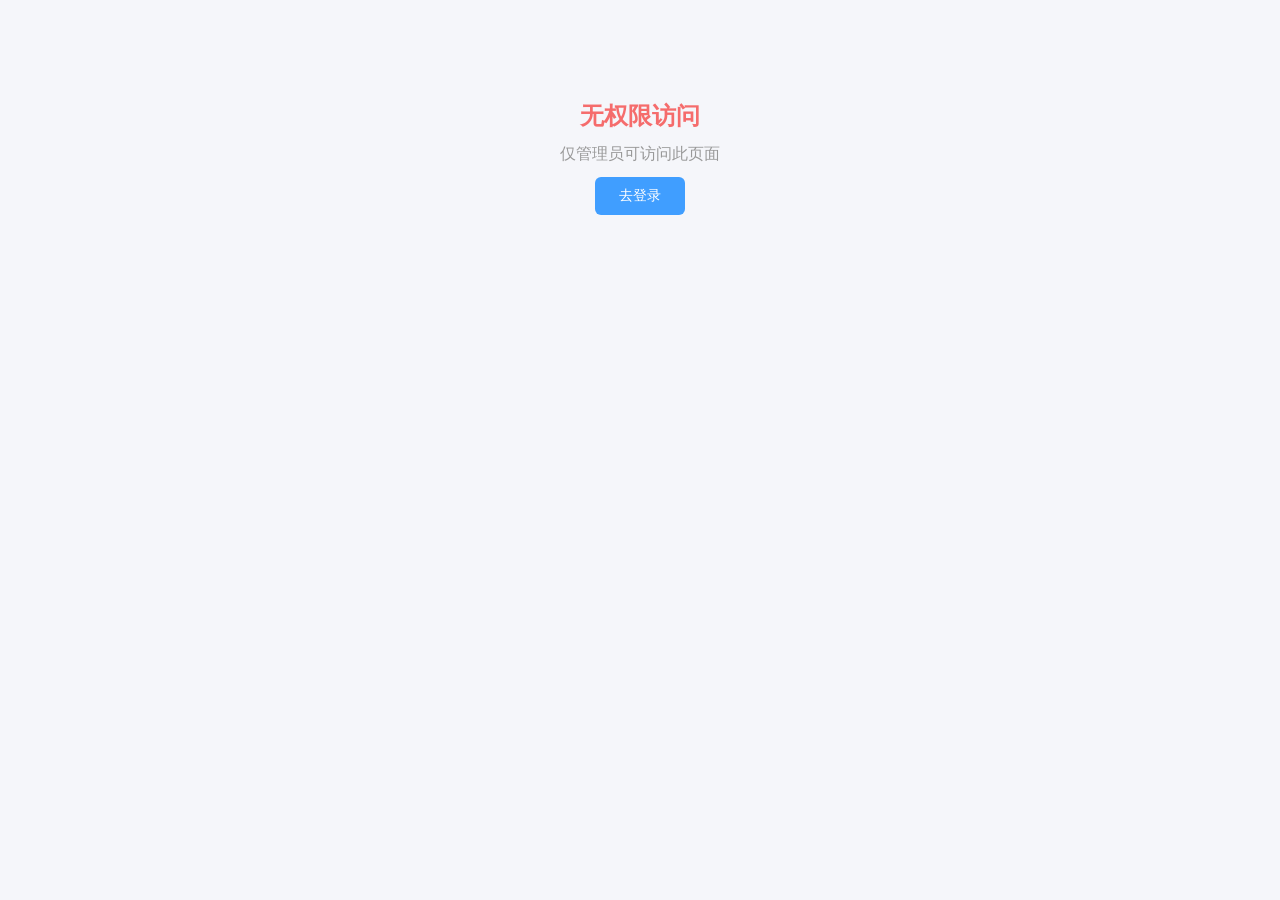
<file: client/admin.html>
<!DOCTYPE html>
<html lang="zh-CN">
<head>
    <meta charset="UTF-8">
    <meta name="viewport" content="width=device-width, initial-scale=1.0">
    <title>后台管理 - 电商平台</title>
    <link rel="stylesheet" href="css/style.css">
    <script src="js/api.js"></script>
</head>
<body>

<nav class="navbar">
    <a href="index.html" class="logo">🛒 后台管理</a>
    <div class="nav-links">
        <a href="index.html">返回首页</a>
    </div>
    <div class="user-info" id="userInfo"></div>
</nav>

<div class="admin-layout">
    <!-- 侧边栏 -->
    <nav class="admin-sidebar" id="sidebar">
        <a href="#" class="active" data-page="products">商品管理</a>
        <a href="#" data-page="categories">分类管理</a>
        <a href="#" data-page="orders">订单管理</a>
        <a href="#" data-page="users">用户管理</a>
    </nav>

    <!-- 主内容区 -->
    <div class="admin-main" id="mainContent"></div>
</div>

<script>
let currentTab = 'products';

window.onload = function() {
    if (!isLoggedIn() || !isAdmin()) {
        document.body.innerHTML = '<div style="text-align:center;padding:100px;">' +
            '<h2 style="color:#f56c6c;">无权限访问</h2>' +
            '<p style="color:#999;margin:12px 0;">仅管理员可访问此页面</p>' +
            '<a href="login.html" class="btn btn-primary">去登录</a></div>';
        return;
    }
    document.getElementById('userInfo').innerHTML =
        '<span>👤 ' + getCurrentUser().username + '</span>' +
        '<a href="#" onclick="logout();return false">退出</a>';

    // 侧边栏切换
    document.getElementById('sidebar').addEventListener('click', function(e) {
        if (e.target.tagName === 'A' && e.target.dataset.page) {
            e.preventDefault();
            switchTab(e.target.dataset.page);
        }
    });

    switchTab('products');
};

function switchTab(tab) {
    currentTab = tab;
    // 高亮
    document.querySelectorAll('.admin-sidebar a').forEach(function(a) {
        a.classList.remove('active');
        if (a.dataset.page === tab) a.classList.add('active');
    });
    if (tab === 'products')   loadProductsTab();
    if (tab === 'categories') loadCategoriesTab();
    if (tab === 'orders')     loadOrdersTab();
    if (tab === 'users')      loadUsersTab();
}

// ==================== 商品管理 ====================
async function loadProductsTab() {
    const res = await productApi.list({ page: 1, size: 100 });
    if (!res || res.code !== 200) return;
    const products = res.data.records;

    let html = '<h3>商品管理</h3>' +
        '<button class="btn btn-primary" style="margin-bottom:16px;" onclick="showProductForm()">+ 新增商品</button>' +
        '<table><tr><th>ID</th><th>名称</th><th>价格</th><th>库存</th><th>状态</th><th>销量</th><th>操作</th></tr>';
    for (const p of products) {
        html += '<tr>' +
            '<td>' + p.id + '</td>' +
            '<td>' + p.name + '</td>' +
            '<td>¥' + p.price + '</td>' +
            '<td>' + p.stock + '</td>' +
            '<td>' + p.status + '</td>' +
            '<td>' + (p.salesCount || 0) + '</td>' +
            '<td>' +
                '<button class="btn btn-warning btn-small" onclick="editProduct(' + p.id + ')">编辑</button> ' +
                '<button class="btn btn-danger btn-small" onclick="deleteProduct(' + p.id + ')">删除</button>' +
            '</td>' +
        '</tr>';
    }
    html += '</table>';
    document.getElementById('mainContent').innerHTML = html;
}

function showProductForm(product) {
    const isEdit = !!product;
    const title = isEdit ? '编辑商品' : '新增商品';
    const data = product || {};

    document.getElementById('mainContent').innerHTML =
        '<h3>' + title + '</h3>' +
        '<div style="background:#fff;padding:24px;border-radius:8px;max-width:600px;">' +
            '<div class="form-group"><label>商品名称</label><input id="pName" value="' + (data.name || '') + '"></div>' +
            '<div class="form-group"><label>描述</label><textarea id="pDesc">' + (data.description || '') + '</textarea></div>' +
            '<div class="form-group"><label>价格</label><input id="pPrice" type="number" step="0.01" value="' + (data.price || '') + '"></div>' +
            '<div class="form-group"><label>库存</label><input id="pStock" type="number" value="' + (data.stock || 0) + '"></div>' +
            '<div class="form-group"><label>分类ID</label><input id="pCatId" type="number" value="' + (data.categoryId || '') + '"></div>' +
            '<div class="form-group"><label>图片URL</label><input id="pImage" value="' + (data.imageUrl || '') + '"></div>' +
            '<button class="btn btn-primary" onclick="saveProduct(' + (isEdit ? data.id : 'null') + ')">保存</button>' +
            '<button class="btn" style="margin-left:8px;" onclick="loadProductsTab()">取消</button>' +
        '</div>';
}

async function saveProduct(id) {
    const body = {
        name: document.getElementById('pName').value,
        description: document.getElementById('pDesc').value,
        price: parseFloat(document.getElementById('pPrice').value),
        stock: parseInt(document.getElementById('pStock').value),
        categoryId: parseInt(document.getElementById('pCatId').value) || null,
        imageUrl: document.getElementById('pImage').value
    };

    let res;
    if (id) {
        res = await productApi.update(id, body);
    } else {
        res = await productApi.create(body);
    }

    if (res && res.code === 200) {
        alert('保存成功');
        loadProductsTab();
    } else {
        alert(res ? res.message : '保存失败');
    }
}

function editProduct(id) {
    // 先加载商品详情
    productApi.detail(id).then(function(res) {
        if (res && res.code === 200) {
            showProductForm(res.data);
        }
    });
}

async function deleteProduct(id) {
    if (!confirm('确定删除该商品？')) return;
    const res = await productApi.delete(id);
    if (res && res.code === 200) {
        alert('删除成功');
        loadProductsTab();
    }
}

// ==================== 分类管理 ====================
async function loadCategoriesTab() {
    const res = await categoryApi.tree();
    if (!res || res.code !== 200) return;
    const categories = res.data;

    let html = '<h3>分类管理</h3>' +
        '<button class="btn btn-primary" style="margin-bottom:16px;" onclick="showCategoryForm()">+ 新增分类</button>' +
        '<table><tr><th>ID</th><th>名称</th><th>描述</th><th>父分类ID</th><th>操作</th></tr>';

    function render(list) {
        for (const c of list) {
            html += '<tr>' +
                '<td>' + c.id + '</td>' +
                '<td>' + c.name + '</td>' +
                '<td>' + (c.description || '') + '</td>' +
                '<td>' + (c.parentId || '顶级') + '</td>' +
                '<td>' +
                    '<button class="btn btn-danger btn-small" onclick="deleteCategory(' + c.id + ')">删除</button>' +
                '</td>' +
            '</tr>';
            if (c.children) render(c.children);
        }
    }
    render(categories);
    html += '</table>';
    document.getElementById('mainContent').innerHTML = html;
}

function showCategoryForm() {
    document.getElementById('mainContent').innerHTML =
        '<h3>新增分类</h3>' +
        '<div style="background:#fff;padding:24px;border-radius:8px;max-width:500px;">' +
            '<div class="form-group"><label>分类名称</label><input id="cName"></div>' +
            '<div class="form-group"><label>描述</label><input id="cDesc"></div>' +
            '<div class="form-group"><label>父分类ID（留空为顶级）</label><input id="cParentId" type="number"></div>' +
            '<button class="btn btn-primary" onclick="saveCategory()">保存</button>' +
            '<button class="btn" style="margin-left:8px;" onclick="loadCategoriesTab()">取消</button>' +
        '</div>';
}

async function saveCategory() {
    const body = {
        name: document.getElementById('cName').value,
        description: document.getElementById('cDesc').value,
        parentId: parseInt(document.getElementById('cParentId').value) || null
    };
    const res = await categoryApi.create(body);
    if (res && res.code === 200) {
        alert('创建成功');
        loadCategoriesTab();
    } else {
        alert(res ? res.message : '创建失败');
    }
}

async function deleteCategory(id) {
    if (!confirm('确定删除该分类？')) return;
    await categoryApi.delete(id);
    loadCategoriesTab();
}

// ==================== 订单管理 ====================
async function loadOrdersTab() {
    const res = await orderApi.allOrders(1, 50);
    if (!res || res.code !== 200) return;
    const orders = res.data.records;

    const statusMap = {
        'PENDING': '待支付', 'PAID': '已支付',
        'SHIPPED': '已发货', 'DELIVERED': '已签收', 'CANCELLED': '已取消'
    };

    let html = '<h3>订单管理</h3><table><tr>' +
        '<th>订单号</th><th>用户ID</th><th>金额</th><th>状态</th><th>收货人</th><th>时间</th><th>操作</th></tr>';
    for (const o of orders) {
        html += '<tr>' +
            '<td>' + o.orderNo + '</td>' +
            '<td>' + o.userId + '</td>' +
            '<td>¥' + o.totalAmount + '</td>' +
            '<td><span class="order-status status-' + o.status + '">' + (statusMap[o.status] || o.status) + '</span></td>' +
            '<td>' + o.shippingName + '</td>' +
            '<td>' + o.createdAt + '</td>' +
            '<td>' +
                (o.status === 'PENDING'
                    ? '<button class="btn btn-success btn-small" onclick="updateOrderStatus(' + o.id + ',\'PAID\')">设为已支付</button> '
                    : '') +
                (o.status === 'PAID'
                    ? '<button class="btn btn-warning btn-small" onclick="updateOrderStatus(' + o.id + ',\'SHIPPED\')">发货</button> '
                    : '') +
                (o.status === 'SHIPPED'
                    ? '<button class="btn btn-primary btn-small" onclick="updateOrderStatus(' + o.id + ',\'DELIVERED\')">标记签收</button> '
                    : '') +
            '</td>' +
        '</tr>';
    }
    html += '</table>';
    document.getElementById('mainContent').innerHTML = html;
}

async function updateOrderStatus(id, status) {
    const res = await orderApi.updateStatus(id, status);
    if (res && res.code === 200) {
        alert('状态更新成功');
        loadOrdersTab();
    } else {
        alert(res ? res.message : '更新失败');
    }
}

// ==================== 用户管理 ====================
async function loadUsersTab() {
    const res = await userApi.list();
    if (!res || res.code !== 200) return;
    const users = res.data;

    let html = '<h3>用户管理</h3><table><tr>' +
        '<th>ID</th><th>用户名</th><th>邮箱</th><th>手机</th><th>角色</th><th>注册时间</th><th>操作</th></tr>';
    for (const u of users) {
        html += '<tr>' +
            '<td>' + u.id + '</td>' +
            '<td>' + u.username + '</td>' +
            '<td>' + (u.email || '') + '</td>' +
            '<td>' + (u.phone || '') + '</td>' +
            '<td>' + u.role + '</td>' +
            '<td>' + u.createdAt + '</td>' +
            '<td>' +
                (u.role !== 'ADMIN'
                    ? '<button class="btn btn-danger btn-small" onclick="deleteUser(' + u.id + ')">删除</button>'
                    : '<span style="color:#999;">管理员</span>') +
            '</td>' +
        '</tr>';
    }
    html += '</table>';
    document.getElementById('mainContent').innerHTML = html;
}

async function deleteUser(id) {
    if (!confirm('确定删除该用户？')) return;
    await userApi.delete(id);
    loadUsersTab();
}
</script>
</body>
</html>
</file>
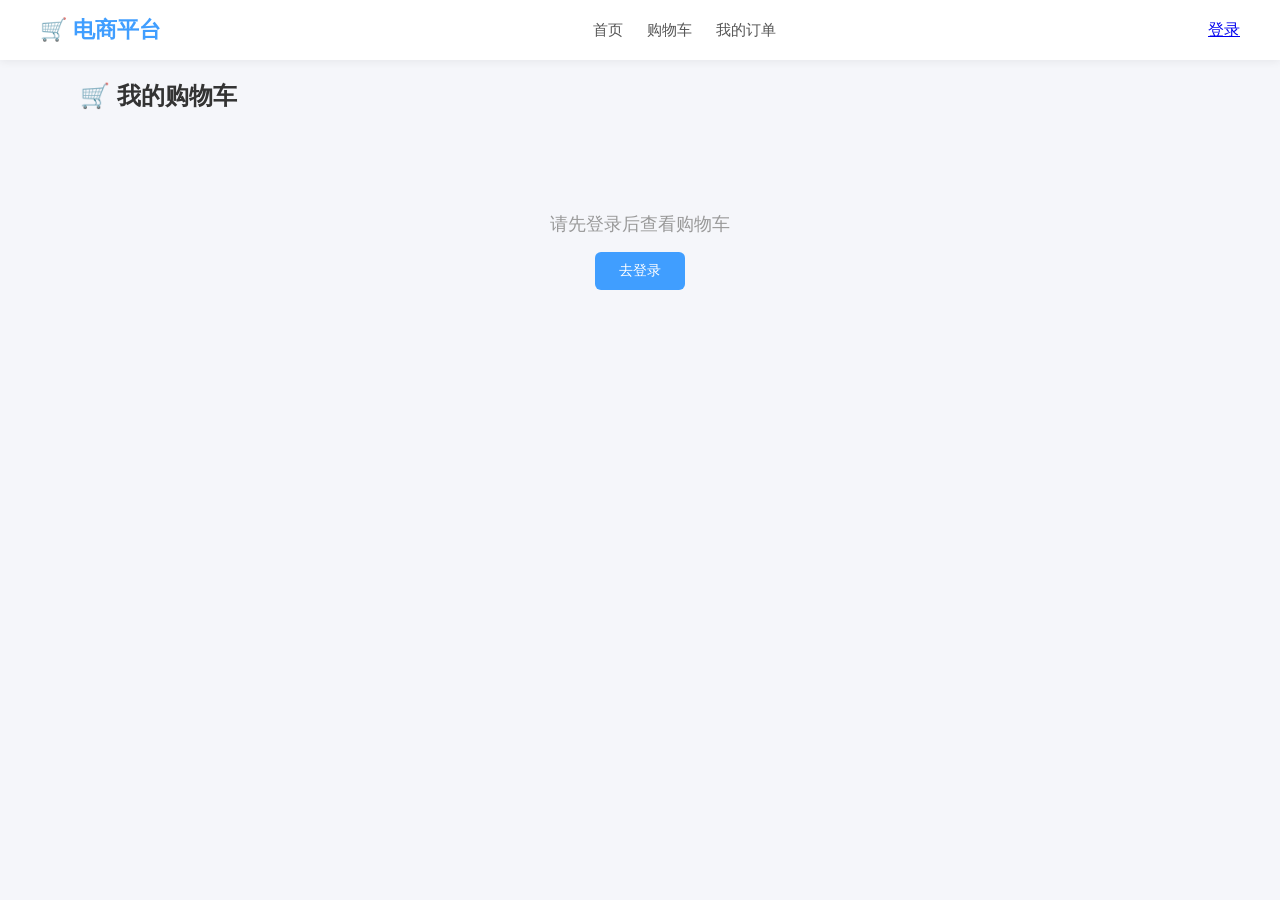
<file: client/cart.html>
<!DOCTYPE html>
<html lang="zh-CN">
<head>
    <meta charset="UTF-8">
    <meta name="viewport" content="width=device-width, initial-scale=1.0">
    <title>购物车 - 电商平台</title>
    <link rel="stylesheet" href="css/style.css">
    <script src="js/api.js"></script>
</head>
<body>

<nav class="navbar">
    <a href="index.html" class="logo">🛒 电商平台</a>
    <div class="nav-links">
        <a href="index.html">首页</a>
        <a href="cart.html">购物车</a>
        <a href="orders.html">我的订单</a>
    </div>
    <div class="user-info" id="userInfo">
        <a href="login.html">登录</a>
    </div>
</nav>

<div class="container">
    <h2 style="margin-bottom:20px;">🛒 我的购物车</h2>
    <div id="cartContent"></div>
</div>

<script>
window.onload = function() {
    updateNavBar();
    if (!isLoggedIn()) {
        document.getElementById('cartContent').innerHTML =
            '<div style="text-align:center;padding:80px;">' +
            '<p style="font-size:18px;color:#999;margin-bottom:16px;">请先登录后查看购物车</p>' +
            '<a href="login.html" class="btn btn-primary">去登录</a>' +
            '</div>';
        return;
    }
    loadCart();
};

function updateNavBar() {
    const user = getCurrentUser();
    if (user) {
        document.getElementById('userInfo').innerHTML =
            '<span>👤 ' + user.username + '</span>' +
            '<a href="#" onclick="logout();return false">退出</a>';
    }
}

/** 加载购物车 */
async function loadCart() {
    const res = await cartApi.list();
    if (!res || res.code !== 200) return;

    const items = res.data;
    if (!items || items.length === 0) {
        document.getElementById('cartContent').innerHTML =
            '<div style="text-align:center;padding:80px;color:#999;">' +
            '<p style="font-size:48px;">🛒</p>' +
            '<p style="font-size:18px;margin-top:12px;">购物车空空如也</p>' +
            '<a href="index.html" class="btn btn-primary" style="margin-top:16px;">去逛逛</a>' +
            '</div>';
        return;
    }

    let totalAmount = 0;
    let html = '<table class="cart-table">' +
        '<tr><th style="width:60px;">勾选</th><th>商品</th><th>单价</th><th>数量</th><th>小计</th><th>操作</th></tr>';

    for (const item of items) {
        const subtotal = item.price * item.quantity;
        if (item.selected) totalAmount += subtotal;

        html += '<tr>' +
            '<td><input type="checkbox" ' + (item.selected ? 'checked' : '') +
                ' onchange="toggleSelected(' + item.id + ', this.checked)" style="width:18px;height:18px;"></td>' +
            '<td>' +
                '<strong>' + item.productName + '</strong>' +
                '<br><small style="color:#999;">库存：' + item.stock + '</small>' +
            '</td>' +
            '<td>¥' + item.price + '</td>' +
            '<td>' +
                '<button class="qty-btn" onclick="changeQty(' + item.id + ', ' + (item.quantity - 1) + ')">−</button>' +
                '<span class="qty-num">' + item.quantity + '</span>' +
                '<button class="qty-btn" onclick="changeQty(' + item.id + ', ' + (item.quantity + 1) + ')">+</button>' +
            '</td>' +
            '<td style="color:#f56c6c;font-weight:bold;">¥' + subtotal.toFixed(2) + '</td>' +
            '<td><button class="btn btn-danger btn-small" onclick="removeItem(' + item.id + ')">删除</button></td>' +
        '</tr>';
    }
    html += '</table>';

    html += '<div class="cart-footer">' +
        '<span></span>' +
        '<div style="display:flex;align-items:center;gap:16px;">' +
            '<span class="total">合计：<strong>¥' + totalAmount.toFixed(2) + '</strong></span>' +
            '<button class="btn btn-primary" onclick="checkout()" style="padding:14px 36px;font-size:16px;">立即下单</button>' +
        '</div>' +
    '</div>';

    document.getElementById('cartContent').innerHTML = html;
}

/** 修改数量 */
async function changeQty(id, qty) {
    const res = await cartApi.update(id, { quantity: qty });
    if (res && res.code === 200) {
        loadCart();
    }
}

/** 切换勾选 */
async function toggleSelected(id, checked) {
    await cartApi.update(id, { selected: checked });
    loadCart();
}

/** 删除购物车项 */
async function removeItem(id) {
    if (!confirm('确定要移除该商品吗？')) return;
    await cartApi.remove(id);
    loadCart();
}

/** 下单 */
async function checkout() {
    // 弹出收货信息表单
    const shippingName = prompt('收货人姓名：', getCurrentUser().username);
    if (!shippingName) return;
    const shippingPhone = prompt('收货电话：', '');
    if (!shippingPhone) return;
    const shippingAddress = prompt('收货地址：', '');
    if (!shippingAddress) return;
    const remark = prompt('备注（可选）：', '');

    const res = await orderApi.place({
        shippingName: shippingName,
        shippingPhone: shippingPhone,
        shippingAddress: shippingAddress,
        remark: remark || ''
    });

    if (res && res.code === 200) {
        showToast('下单成功！订单号：' + res.data.orderNo, 'success');
        setTimeout(function() { location.href = 'orders.html'; }, 1500);
    } else {
        showToast(res ? res.message : '下单失败', 'error');
    }
}

function showToast(msg, type) {
    const toast = document.createElement('div');
    toast.className = 'toast toast-' + type;
    toast.textContent = msg;
    document.body.appendChild(toast);
    setTimeout(function() { toast.remove(); }, 2500);
}
</script>
</body>
</html>
</file>
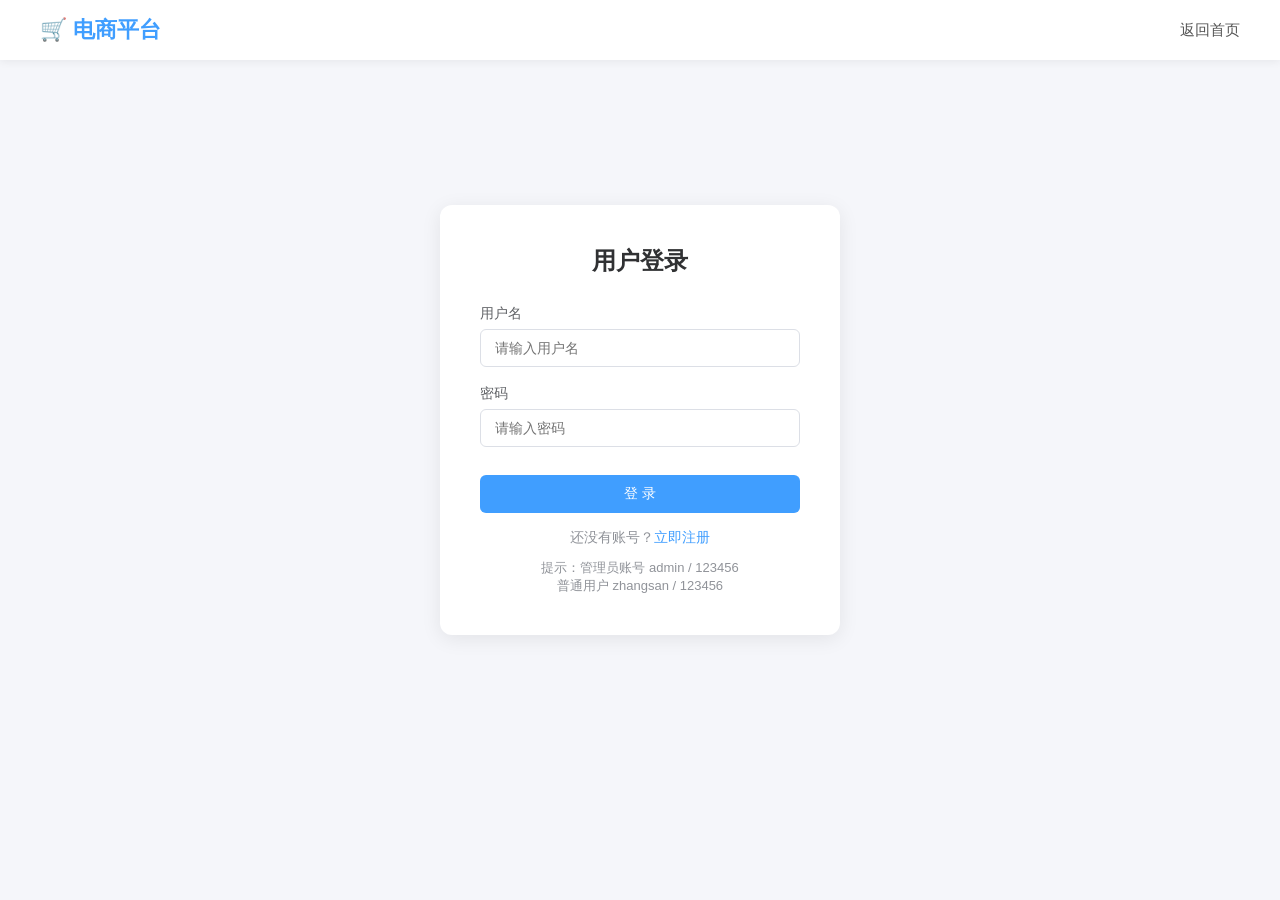
<file: client/login.html>
<!DOCTYPE html>
<html lang="zh-CN">
<head>
    <meta charset="UTF-8">
    <meta name="viewport" content="width=device-width, initial-scale=1.0">
    <title>登录 - 电商平台</title>
    <link rel="stylesheet" href="css/style.css">
    <script src="js/api.js"></script>
</head>
<body>
<nav class="navbar">
    <a href="index.html" class="logo">🛒 电商平台</a>
    <div class="nav-links">
        <a href="index.html">返回首页</a>
    </div>
</nav>

<div class="auth-page">
    <div class="auth-box">
        <h2>用户登录</h2>
        <div class="form-group">
            <label>用户名</label>
            <input type="text" id="username" placeholder="请输入用户名">
        </div>
        <div class="form-group">
            <label>密码</label>
            <input type="password" id="password" placeholder="请输入密码" onkeyup="if(event.key==='Enter')doLogin()">
        </div>
        <button class="btn btn-primary" onclick="doLogin()">登 录</button>
        <div class="switch-link">
            还没有账号？<a href="register.html">立即注册</a>
        </div>
        <div style="margin-top:12px;font-size:13px;color:#909399;text-align:center;">
            提示：管理员账号 admin / 123456<br>普通用户 zhangsan / 123456
        </div>
    </div>
</div>

<script>
async function doLogin() {
    const username = document.getElementById('username').value.trim();
    const password = document.getElementById('password').value.trim();
    if (!username || !password) {
        return showToast('请输入用户名和密码', 'error');
    }

    const res = await userApi.login({ username, password });
    if (!res || res.code !== 200) {
        return showToast(res ? res.message : '登录失败', 'error');
    }

    // 保存登录信息
    localStorage.setItem('ecommerce_token', res.data.token);
    localStorage.setItem('ecommerce_user', JSON.stringify({
        userId: res.data.userId,
        username: res.data.username,
        role: res.data.role
    }));

    showToast('登录成功！', 'success');
    setTimeout(function() {
        location.href = 'index.html';
    }, 800);
}

/** Toast 提示 */
function showToast(msg, type) {
    const toast = document.createElement('div');
    toast.className = 'toast toast-' + type;
    toast.textContent = msg;
    document.body.appendChild(toast);
    setTimeout(function() { toast.remove(); }, 2500);
}
</script>
</body>
</html>
</file>
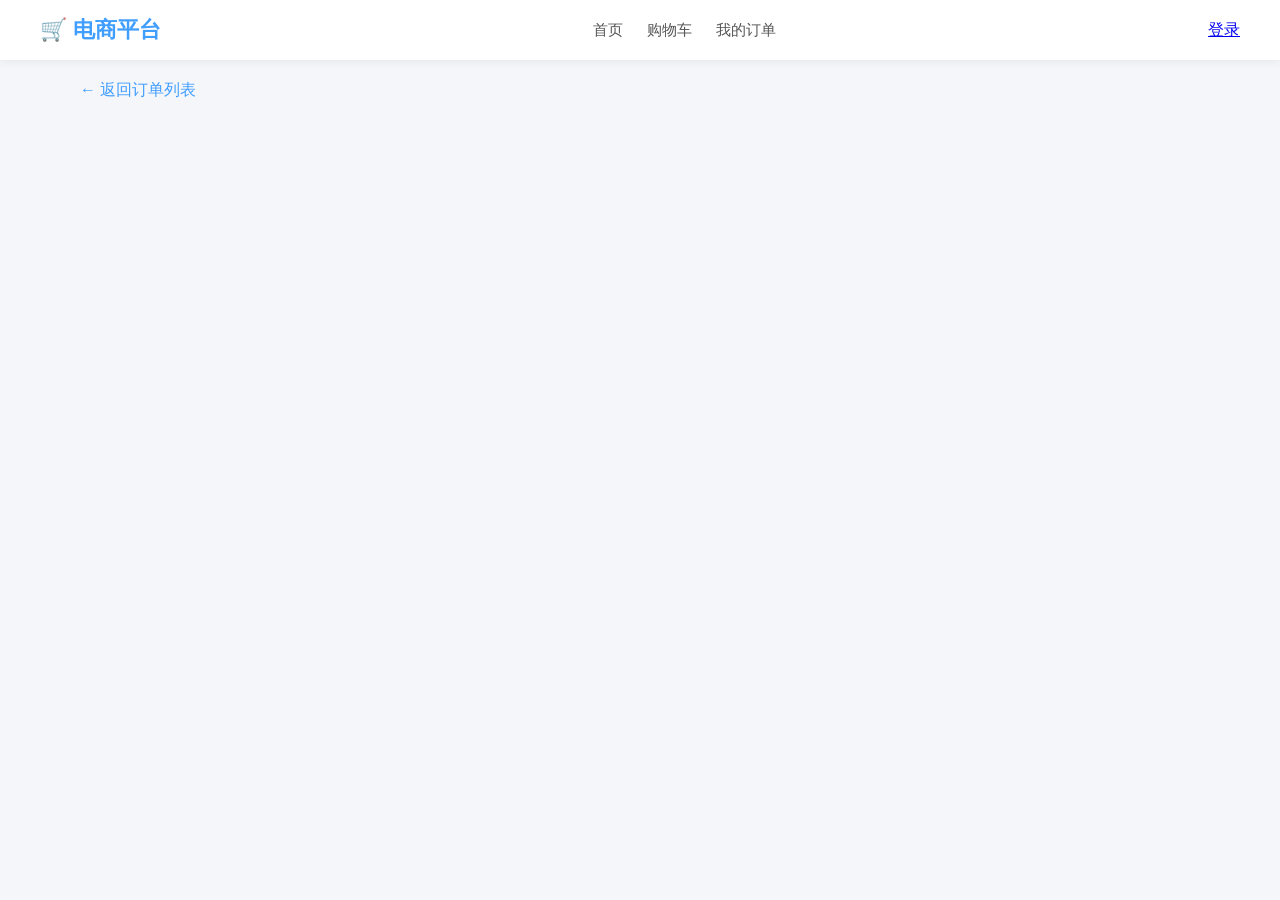
<file: client/order-detail.html>
<!DOCTYPE html>
<html lang="zh-CN">
<head>
    <meta charset="UTF-8">
    <meta name="viewport" content="width=device-width, initial-scale=1.0">
    <title>订单详情 - 电商平台</title>
    <link rel="stylesheet" href="css/style.css">
    <script src="js/api.js"></script>
</head>
<body>

<nav class="navbar">
    <a href="index.html" class="logo">🛒 电商平台</a>
    <div class="nav-links">
        <a href="index.html">首页</a>
        <a href="cart.html">购物车</a>
        <a href="orders.html">我的订单</a>
    </div>
    <div class="user-info" id="userInfo">
        <a href="login.html">登录</a>
    </div>
</nav>

<div class="container">
    <a href="orders.html" style="color:#409eff;text-decoration:none;">← 返回订单列表</a>
    <div id="detailContent" style="margin-top:20px;"></div>
</div>

<script>
const urlParams = new URLSearchParams(location.search);
const orderId = urlParams.get('id');

const statusMap = {
    'PENDING': '待支付', 'PAID': '已支付',
    'SHIPPED': '已发货', 'DELIVERED': '已签收', 'CANCELLED': '已取消'
};

window.onload = function() {
    updateNavBar();
    loadDetail();
};

function updateNavBar() {
    const user = getCurrentUser();
    if (user) {
        document.getElementById('userInfo').innerHTML =
            '<span>👤 ' + user.username + '</span>' +
            '<a href="#" onclick="logout();return false">退出</a>';
    }
}

async function loadDetail() {
    const res = await orderApi.detail(orderId);
    if (!res || res.code !== 200) {
        document.getElementById('detailContent').innerHTML = '<p>订单不存在</p>';
        return;
    }

    const order = res.data.order;
    const items = res.data.items;

    let itemsHtml = '<table class="cart-table" style="margin-top:16px;">' +
        '<tr><th>商品图片</th><th>商品名</th><th>单价</th><th>数量</th><th>小计</th></tr>';

    for (const item of items) {
        itemsHtml += '<tr>' +
            '<td>' + (item.productImage
                ? '<img src="' + item.productImage + '" style="width:60px;height:60px;object-fit:cover;border-radius:4px;" onerror="this.alt=\'📦\'">'
                : '📦') + '</td>' +
            '<td>' + item.productName + '</td>' +
            '<td>¥' + item.price + '</td>' +
            '<td>' + item.quantity + '</td>' +
            '<td style="color:#f56c6c;font-weight:bold;">¥' + item.subtotal + '</td>' +
        '</tr>';
    }
    itemsHtml += '</table>';

    document.getElementById('detailContent').innerHTML =
        '<div style="background:#fff;padding:24px;border-radius:8px;box-shadow:0 2px 8px rgba(0,0,0,0.04);">' +
            '<h3>订单信息</h3>' +
            '<div style="margin-top:16px;display:grid;grid-template-columns:1fr 1fr;gap:12px;font-size:14px;">' +
                '<div><strong>订单编号：</strong>' + order.orderNo + '</div>' +
                '<div><strong>订单状态：</strong>' +
                    '<span class="order-status status-' + order.status + '">' + (statusMap[order.status] || order.status) + '</span></div>' +
                '<div><strong>下单时间：</strong>' + order.createdAt + '</div>' +
                '<div><strong>总金额：</strong><span style="color:#f56c6c;font-size:18px;font-weight:bold;">¥' + order.totalAmount + '</span></div>' +
                '<div><strong>收货人：</strong>' + order.shippingName + ' (' + order.shippingPhone + ')</div>' +
                '<div><strong>收货地址：</strong>' + order.shippingAddress + '</div>' +
            '</div>' +
            (order.remark ? '<div style="margin-top:12px;font-size:14px;"><strong>备注：</strong>' + order.remark + '</div>' : '') +
        '</div>' +
        '<h3 style="margin-top:24px;">商品明细</h3>' +
        itemsHtml;
}
</script>
</body>
</html>
</file>
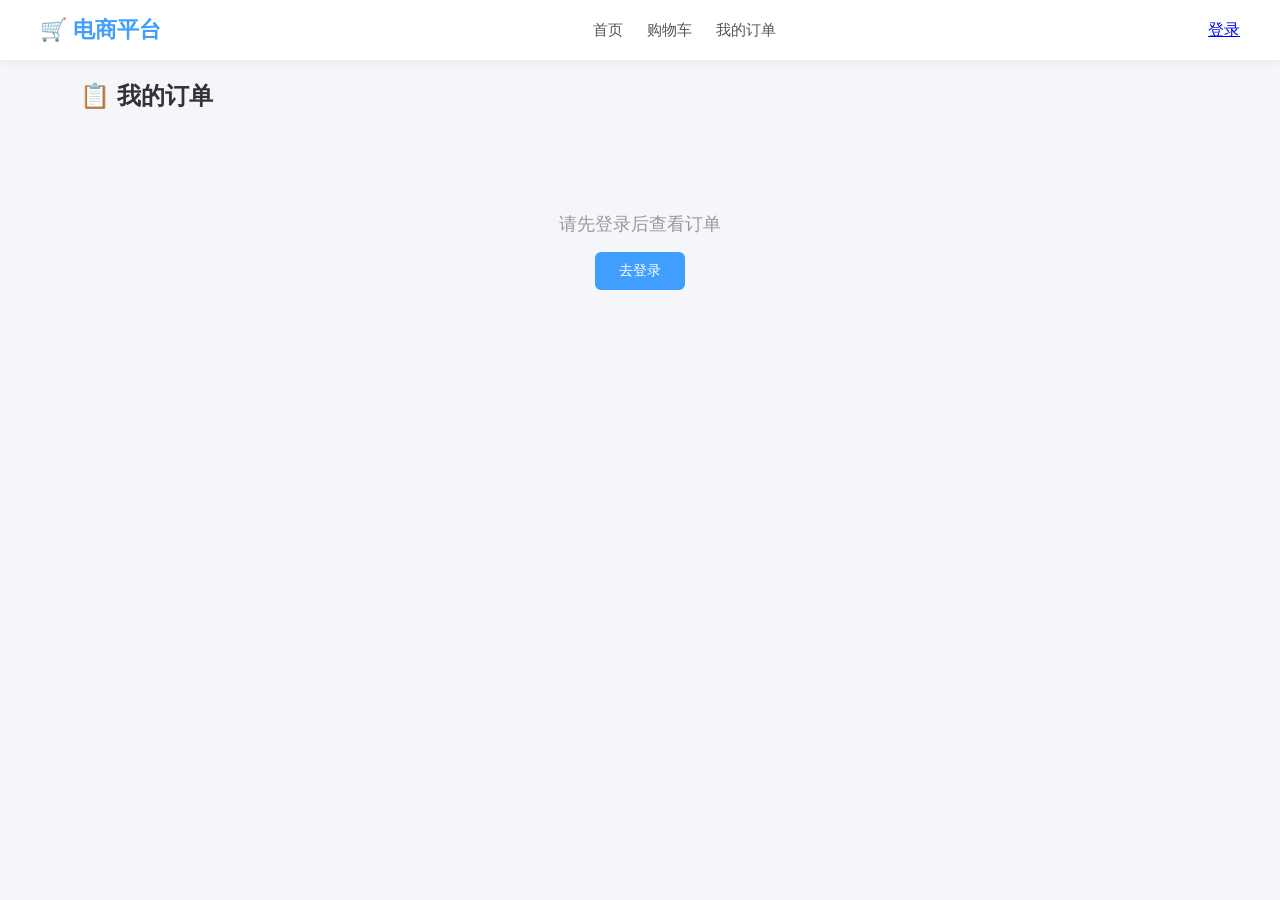
<file: client/orders.html>
<!DOCTYPE html>
<html lang="zh-CN">
<head>
    <meta charset="UTF-8">
    <meta name="viewport" content="width=device-width, initial-scale=1.0">
    <title>我的订单 - 电商平台</title>
    <link rel="stylesheet" href="css/style.css">
    <script src="js/api.js"></script>
</head>
<body>

<nav class="navbar">
    <a href="index.html" class="logo">🛒 电商平台</a>
    <div class="nav-links">
        <a href="index.html">首页</a>
        <a href="cart.html">购物车</a>
        <a href="orders.html">我的订单</a>
    </div>
    <div class="user-info" id="userInfo">
        <a href="login.html">登录</a>
    </div>
</nav>

<div class="container">
    <h2 style="margin-bottom:20px;">📋 我的订单</h2>
    <div id="orderList"></div>
    <div class="pagination" id="pagination"></div>
</div>

<script>
let currentPage = 1;
const statusMap = {
    'PENDING': '待支付', 'PAID': '已支付',
    'SHIPPED': '已发货', 'DELIVERED': '已签收', 'CANCELLED': '已取消'
};

window.onload = function() {
    updateNavBar();
    if (!isLoggedIn()) {
        document.getElementById('orderList').innerHTML =
            '<div style="text-align:center;padding:80px;">' +
            '<p style="font-size:18px;color:#999;margin-bottom:16px;">请先登录后查看订单</p>' +
            '<a href="login.html" class="btn btn-primary">去登录</a>' +
            '</div>';
        return;
    }
    loadOrders();
};

function updateNavBar() {
    const user = getCurrentUser();
    if (user) {
        document.getElementById('userInfo').innerHTML =
            '<span>👤 ' + user.username + '</span>' +
            '<a href="#" onclick="logout();return false">退出</a>';
    }
}

/** 加载订单列表 */
async function loadOrders() {
    const res = await orderApi.myOrders(currentPage, 10);
    if (!res || res.code !== 200) return;

    const pageData = res.data;
    const orders = pageData.records;

    if (!orders || orders.length === 0) {
        document.getElementById('orderList').innerHTML =
            '<div style="text-align:center;padding:80px;color:#999;">' +
            '<p style="font-size:48px;">📋</p>' +
            '<p style="font-size:18px;margin-top:12px;">还没有订单</p>' +
            '<a href="index.html" class="btn btn-primary" style="margin-top:16px;">去逛逛</a>' +
            '</div>';
        return;
    }

    let html = '';
    for (const order of orders) {
        const statusText = statusMap[order.status] || order.status;
        html += '<div class="order-card">' +
            '<div class="order-header">' +
                '<div>' +
                    '<span class="order-no">订单号：' + order.orderNo + '</span>' +
                    '<span style="margin-left:12px;font-size:13px;color:#999;">' + order.createdAt + '</span>' +
                '</div>' +
                '<span class="order-status status-' + order.status + '">' + statusText + '</span>' +
            '</div>' +
            '<div style="font-size:14px;color:#666;margin-bottom:10px;">' +
                '收货人：' + order.shippingName + ' | ' + order.shippingPhone +
                '<br>收货地址：' + order.shippingAddress +
            '</div>' +
            '<div class="order-footer">' +
                '<span style="font-size:16px;">合计：<strong style="color:#f56c6c;">¥' + order.totalAmount + '</strong></span>' +
                '<div style="display:flex;gap:8px;">' +
                    (order.status === 'PENDING'
                        ? '<button class="btn btn-danger btn-small" onclick="cancelOrder(' + order.id + ')">取消订单</button>'
                        : '') +
                    '<button class="btn btn-primary btn-small" onclick="viewDetail(' + order.id + ')">查看详情</button>' +
                '</div>' +
            '</div>' +
        '</div>';
    }
    document.getElementById('orderList').innerHTML = html;

    // 分页
    const totalPages = Math.ceil(pageData.total / pageData.size);
    const pag = document.getElementById('pagination');
    if (totalPages <= 1) { pag.innerHTML = ''; return; }
    let pagHtml = '';
    for (let i = 1; i <= totalPages; i++) {
        pagHtml += '<button class="' + (i === currentPage ? 'active' : '') + '" onclick="goPage(' + i + ')">' + i + '</button>';
    }
    pag.innerHTML = pagHtml;
}

function goPage(p) {
    currentPage = p;
    loadOrders();
}

/** 取消订单 */
async function cancelOrder(id) {
    if (!confirm('确定要取消该订单吗？')) return;
    const res = await orderApi.cancel(id);
    if (res && res.code === 200) {
        showToast('订单已取消', 'success');
        loadOrders();
    } else {
        showToast(res ? res.message : '取消失败', 'error');
    }
}

/** 查看详情 */
function viewDetail(id) {
    location.href = 'order-detail.html?id=' + id;
}

function showToast(msg, type) {
    const toast = document.createElement('div');
    toast.className = 'toast toast-' + type;
    toast.textContent = msg;
    document.body.appendChild(toast);
    setTimeout(function() { toast.remove(); }, 2500);
}
</script>
</body>
</html>
</file>
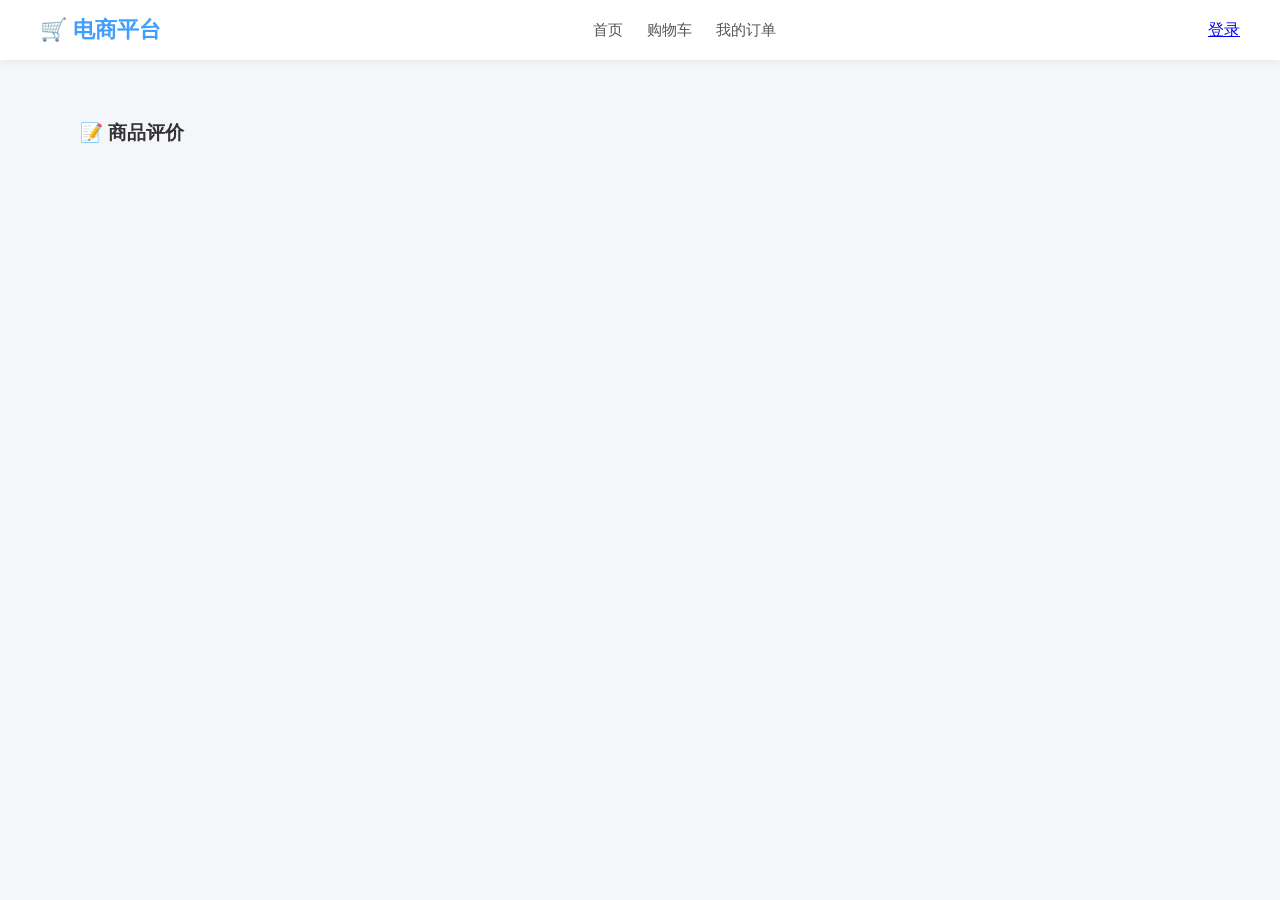
<file: client/product-detail.html>
<!DOCTYPE html>
<html lang="zh-CN">
<head>
    <meta charset="UTF-8">
    <meta name="viewport" content="width=device-width, initial-scale=1.0">
    <title>商品详情 - 电商平台</title>
    <link rel="stylesheet" href="css/style.css">
    <script src="js/api.js"></script>
</head>
<body>

<nav class="navbar">
    <a href="index.html" class="logo">🛒 电商平台</a>
    <div class="nav-links">
        <a href="index.html">首页</a>
        <a href="cart.html">购物车</a>
        <a href="orders.html">我的订单</a>
    </div>
    <div class="user-info" id="userInfo">
        <a href="login.html">登录</a>
    </div>
</nav>

<div class="container">
    <div id="productDetail"></div>

    <!-- 评价区域 -->
    <div class="review-list" id="reviewSection" style="margin-top:40px;">
        <h3 style="margin-bottom:16px;">📝 商品评价</h3>
        <div id="reviewList"></div>

        <!-- 发表评价（需要登录） -->
        <div id="reviewForm" style="margin-top:20px;padding:20px;background:#fff;border-radius:8px;display:none;">
            <h4>发表评价</h4>
            <div class="form-group">
                <label>评分</label>
                <select id="rating">
                    <option value="5">⭐⭐⭐⭐⭐ 5分</option>
                    <option value="4">⭐⭐⭐⭐ 4分</option>
                    <option value="3">⭐⭐⭐ 3分</option>
                    <option value="2">⭐⭐ 2分</option>
                    <option value="1">⭐ 1分</option>
                </select>
            </div>
            <div class="form-group">
                <label>评价内容</label>
                <textarea id="reviewContent" placeholder="分享你的使用体验..."></textarea>
            </div>
            <button class="btn btn-primary" onclick="submitReview()">提交评价</button>
        </div>
    </div>
</div>

<script>
// 从 URL 获取商品ID
const urlParams = new URLSearchParams(location.search);
const productId = urlParams.get('id');

window.onload = function() {
    updateNavBar();
    loadProductDetail();
    loadReviews();
};

function updateNavBar() {
    const user = getCurrentUser();
    if (user) {
        document.getElementById('userInfo').innerHTML =
            '<span>👤 ' + user.username + '</span>' +
            '<a href="#" onclick="logout();return false">退出</a>';
        // 登录后才能评价
        document.getElementById('reviewForm').style.display = 'block';
    }
}

/** 加载商品详情 */
async function loadProductDetail() {
    const res = await productApi.detail(productId);
    if (!res || res.code !== 200) {
        document.getElementById('productDetail').innerHTML = '<p>商品不存在</p>';
        return;
    }
    const p = res.data;
    document.getElementById('productDetail').innerHTML =
        '<div class="detail-layout">' +
            '<div class="detail-img">' +
                (p.imageUrl
                    ? '<img src="' + p.imageUrl + '" alt="' + p.name + '" style="width:100%;height:100%;object-fit:cover;" onerror="this.style.display=\'none\';this.parentElement.textContent=\'📦\'">'
                    : '📦') +
            '</div>' +
            '<div class="detail-info">' +
                '<h1>' + p.name + '</h1>' +
                '<div class="price">¥' + p.price + '</div>' +
                '<div class="meta">库存：' + p.stock + ' | 已售：' + (p.salesCount || 0) + '</div>' +
                '<div class="desc">' + (p.description || '暂无描述') + '</div>' +
                '<div class="qty-input">' +
                    '<button onclick="changeQty(-1)">−</button>' +
                    '<input type="number" id="quantity" value="1" min="1" max="' + p.stock + '">' +
                    '<button onclick="changeQty(1)">+</button>' +
                '</div>' +
                '<button class="btn btn-primary" onclick="addToCart()">🛒 加入购物车</button>' +
            '</div>' +
        '</div>';
}

function changeQty(delta) {
    const input = document.getElementById('quantity');
    let val = parseInt(input.value) + delta;
    if (val < 1) val = 1;
    if (val > parseInt(input.max)) val = parseInt(input.max);
    input.value = val;
}

/** 加入购物车 */
async function addToCart() {
    if (!isLoggedIn()) {
        if (confirm('请先登录！是否跳转到登录页？')) {
            location.href = 'login.html';
        }
        return;
    }
    const quantity = parseInt(document.getElementById('quantity').value);
    const res = await cartApi.add({ productId: parseInt(productId), quantity: quantity });
    if (res && res.code === 200) {
        showToast('已加入购物车', 'success');
    } else {
        showToast(res ? res.message : '添加失败', 'error');
    }
}

/** 加载评价列表 */
async function loadReviews() {
    const res = await reviewApi.list(productId);
    if (!res || res.code !== 200) return;

    const reviews = res.data;
    const list = document.getElementById('reviewList');
    if (!reviews || reviews.length === 0) {
        list.innerHTML = '<p style="color:#999;">暂无评价，快来第一个评价吧～</p>';
        return;
    }
    list.innerHTML = reviews.map(function(r) {
        let stars = '';
        for (let i = 0; i < r.rating; i++) stars += '⭐';
        return '<div class="review-card">' +
            '<div class="stars">' + stars + '</div>' +
            '<div class="reviewer">' + r.username + ' · ' + r.createdAt + '</div>' +
            '<div class="content">' + (r.content || '') + '</div>' +
        '</div>';
    }).join('');
}

/** 提交评价 */
async function submitReview() {
    const rating = parseInt(document.getElementById('rating').value);
    const content = document.getElementById('reviewContent').value.trim();

    const res = await reviewApi.submit({
        productId: parseInt(productId),
        rating: rating,
        content: content
    });

    if (res && res.code === 200) {
        showToast('评价成功', 'success');
        document.getElementById('reviewContent').value = '';
        loadReviews();
    } else {
        showToast(res ? res.message : '评价失败', 'error');
    }
}

function showToast(msg, type) {
    const toast = document.createElement('div');
    toast.className = 'toast toast-' + type;
    toast.textContent = msg;
    document.body.appendChild(toast);
    setTimeout(function() { toast.remove(); }, 2500);
}
</script>
</body>
</html>
</file>
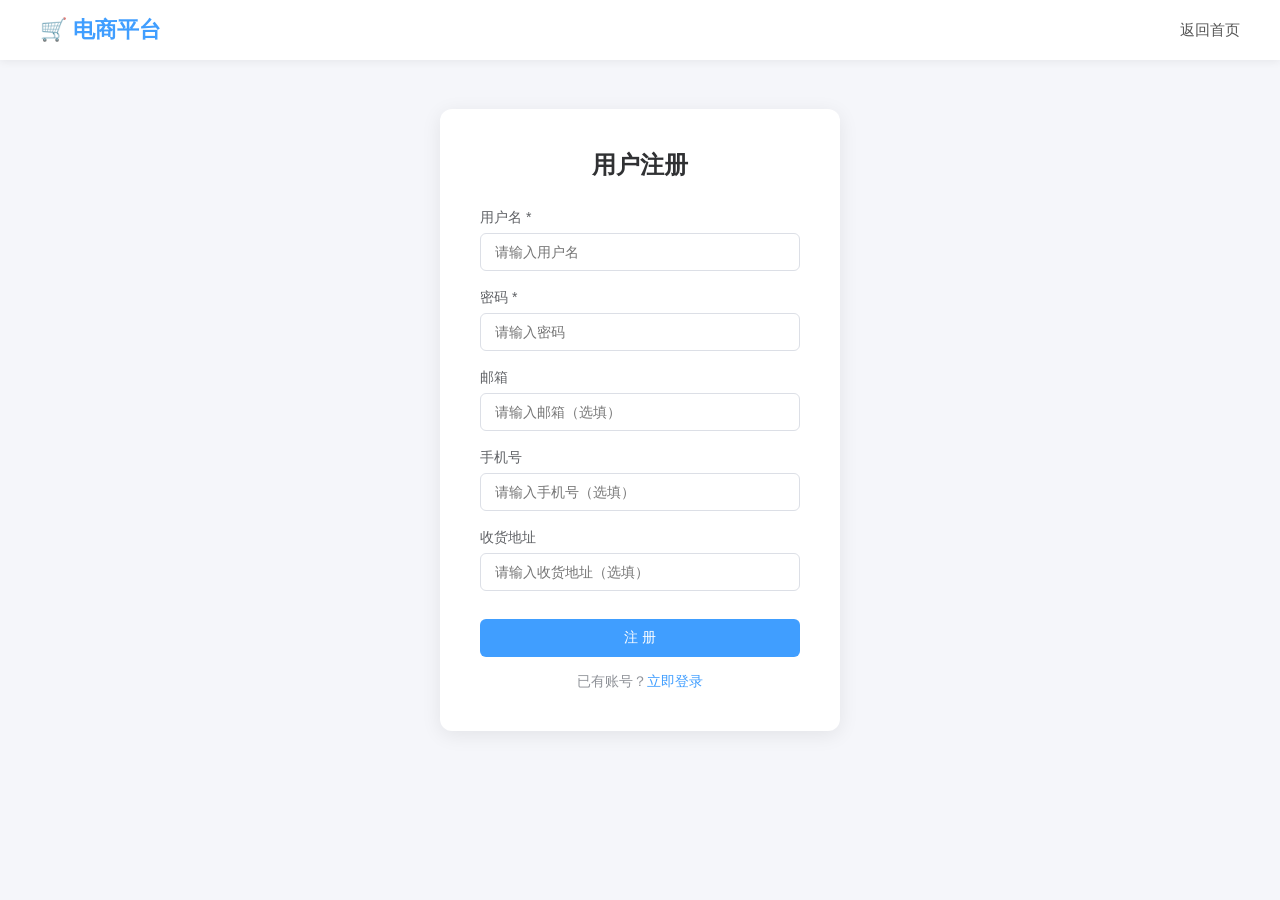
<file: client/register.html>
<!DOCTYPE html>
<html lang="zh-CN">
<head>
    <meta charset="UTF-8">
    <meta name="viewport" content="width=device-width, initial-scale=1.0">
    <title>注册 - 电商平台</title>
    <link rel="stylesheet" href="css/style.css">
    <script src="js/api.js"></script>
</head>
<body>
<nav class="navbar">
    <a href="index.html" class="logo">🛒 电商平台</a>
    <div class="nav-links">
        <a href="index.html">返回首页</a>
    </div>
</nav>

<div class="auth-page">
    <div class="auth-box">
        <h2>用户注册</h2>
        <div class="form-group">
            <label>用户名 *</label>
            <input type="text" id="username" placeholder="请输入用户名">
        </div>
        <div class="form-group">
            <label>密码 *</label>
            <input type="password" id="password" placeholder="请输入密码">
        </div>
        <div class="form-group">
            <label>邮箱</label>
            <input type="email" id="email" placeholder="请输入邮箱（选填）">
        </div>
        <div class="form-group">
            <label>手机号</label>
            <input type="text" id="phone" placeholder="请输入手机号（选填）">
        </div>
        <div class="form-group">
            <label>收货地址</label>
            <input type="text" id="address" placeholder="请输入收货地址（选填）">
        </div>
        <button class="btn btn-primary" onclick="doRegister()">注 册</button>
        <div class="switch-link">
            已有账号？<a href="login.html">立即登录</a>
        </div>
    </div>
</div>

<script>
async function doRegister() {
    const username = document.getElementById('username').value.trim();
    const password = document.getElementById('password').value.trim();
    if (!username || !password) {
        return showToast('用户名和密码不能为空', 'error');
    }

    const res = await userApi.register({
        username: username,
        password: password,
        email: document.getElementById('email').value.trim(),
        phone: document.getElementById('phone').value.trim(),
        address: document.getElementById('address').value.trim()
    });

    if (!res || res.code !== 200) {
        return showToast(res ? res.message : '注册失败', 'error');
    }

    showToast('注册成功！请登录', 'success');
    setTimeout(function() {
        location.href = 'login.html';
    }, 1000);
}

function showToast(msg, type) {
    const toast = document.createElement('div');
    toast.className = 'toast toast-' + type;
    toast.textContent = msg;
    document.body.appendChild(toast);
    setTimeout(function() { toast.remove(); }, 2500);
}
</script>
</body>
</html>
</file>
<file: client/css/style.css>
/* ==================== 基础样式 ==================== */
* { margin: 0; padding: 0; box-sizing: border-box; }
body { font-family: 'Microsoft YaHei', 'PingFang SC', sans-serif; background: #f5f6fa; color: #333; }

/* ==================== 导航栏 ==================== */
.navbar {
    background: #fff; box-shadow: 0 2px 8px rgba(0,0,0,0.06);
    padding: 0 40px; height: 60px; display: flex;
    align-items: center; justify-content: space-between; position: sticky; top: 0; z-index: 100;
}
.navbar .logo { font-size: 22px; font-weight: bold; color: #409eff; text-decoration: none; }
.navbar .nav-links { display: flex; gap: 24px; align-items: center; }
.navbar .nav-links a { text-decoration: none; color: #555; font-size: 15px; }
.navbar .nav-links a:hover { color: #409eff; }
.navbar .user-info { display: flex; align-items: center; gap: 12px; }
.navbar .user-info span { font-size: 14px; color: #666; }
.navbar .badge { background: #f56c6c; color: #fff; border-radius: 50%;
    padding: 2px 6px; font-size: 12px; position: relative; top: -8px; left: -4px; }

/* ==================== 容器 ==================== */
.container { max-width: 1200px; margin: 0 auto; padding: 20px 40px; }

/* ==================== 搜索栏 ==================== */
.search-bar { display: flex; gap: 12px; margin: 24px 0; }
.search-bar input { flex: 1; padding: 10px 16px; border: 1px solid #dcdfe6;
    border-radius: 6px; font-size: 15px; outline: none; }
.search-bar input:focus { border-color: #409eff; }
.search-bar select { padding: 10px; border: 1px solid #dcdfe6;
    border-radius: 6px; font-size: 14px; }

/* ==================== 按钮 ==================== */
.btn {
    padding: 10px 24px; border: none; border-radius: 6px; cursor: pointer;
    font-size: 14px; transition: all 0.3s; text-decoration: none; display: inline-block;
}
.btn-primary { background: #409eff; color: #fff; }
.btn-primary:hover { background: #337ecc; }
.btn-danger  { background: #f56c6c; color: #fff; }
.btn-danger:hover  { background: #e04040; }
.btn-success { background: #67c23a; color: #fff; }
.btn-success:hover { background: #529b2e; }
.btn-warning { background: #e6a23c; color: #fff; }
.btn-small { padding: 6px 14px; font-size: 13px; }

/* ==================== 商品网格 ==================== */
.product-grid {
    display: grid; grid-template-columns: repeat(4, 1fr); gap: 20px; margin-top: 20px;
}
.product-card {
    background: #fff; border-radius: 10px; overflow: hidden;
    box-shadow: 0 2px 12px rgba(0,0,0,0.06); transition: all 0.3s; cursor: pointer;
}
.product-card:hover { transform: translateY(-4px); box-shadow: 0 6px 20px rgba(0,0,0,0.12); }
.product-card .img-box { height: 200px; background: #f0f2f5;
    display: flex; align-items: center; justify-content: center;
    font-size: 48px; color: #c0c4cc; overflow: hidden; }
.product-card .img-box img { width: 100%; height: 100%; object-fit: cover; }
.product-card .info { padding: 14px; }
.product-card .info .name { font-size: 15px; font-weight: bold; margin-bottom: 8px;
    white-space: nowrap; overflow: hidden; text-overflow: ellipsis; }
.product-card .info .price { font-size: 20px; color: #f56c6c; font-weight: bold; }
.product-card .info .price span { font-size: 14px; }
.product-card .info .meta { font-size: 12px; color: #999; margin-top: 6px;
    display: flex; justify-content: space-between; }

/* ==================== 分类标签 ==================== */
.category-tabs { display: flex; gap: 10px; flex-wrap: wrap; margin-bottom: 16px; }
.category-tabs .tab {
    padding: 8px 18px; border-radius: 20px; background: #f0f2f5;
    cursor: pointer; font-size: 14px; border: none; transition: all 0.3s;
}
.category-tabs .tab.active, .category-tabs .tab:hover { background: #409eff; color: #fff; }

/* ==================== 登录/注册页面 ==================== */
.auth-page { display: flex; justify-content: center; align-items: center; min-height: 80vh; }
.auth-box {
    background: #fff; padding: 40px; border-radius: 12px;
    box-shadow: 0 4px 20px rgba(0,0,0,0.08); width: 400px;
}
.auth-box h2 { text-align: center; margin-bottom: 28px; font-size: 24px; color: #303133; }
.form-group { margin-bottom: 18px; }
.form-group label { display: block; margin-bottom: 6px; font-size: 14px; color: #606266; }
.form-group input, .form-group textarea, .form-group select {
    width: 100%; padding: 10px 14px; border: 1px solid #dcdfe6;
    border-radius: 6px; font-size: 14px; outline: none;
}
.form-group input:focus, .form-group textarea:focus { border-color: #409eff; }
.form-group textarea { resize: vertical; min-height: 80px; }
.auth-box .btn { width: 100%; margin-top: 10px; }
.auth-box .switch-link { text-align: center; margin-top: 16px; font-size: 14px; color: #909399; }
.auth-box .switch-link a { color: #409eff; text-decoration: none; }

/* ==================== 购物车 ==================== */
.cart-table { width: 100%; background: #fff; border-radius: 8px; overflow: hidden; }
.cart-table th, .cart-table td { padding: 14px 18px; text-align: left; border-bottom: 1px solid #ebeef5; }
.cart-table th { background: #fafafa; font-weight: bold; font-size: 14px; }
.cart-table .qty-btn {
    width: 32px; height: 32px; border: 1px solid #dcdfe6; background: #fff;
    border-radius: 4px; cursor: pointer; font-size: 18px; line-height: 30px; text-align: center;
}
.cart-table .qty-num { display: inline-block; width: 40px; text-align: center; font-size: 15px; }
.cart-footer { display: flex; justify-content: space-between; align-items: center;
    padding: 20px 0; }
.cart-footer .total { font-size: 20px; }
.cart-footer .total strong { color: #f56c6c; font-size: 26px; }

/* ==================== 订单 ==================== */
.order-card {
    background: #fff; border-radius: 8px; padding: 20px;
    margin-bottom: 14px; box-shadow: 0 2px 8px rgba(0,0,0,0.04);
}
.order-card .order-header { display: flex; justify-content: space-between;
    align-items: center; padding-bottom: 12px; border-bottom: 1px solid #ebeef5; margin-bottom: 12px; }
.order-card .order-header .order-no { font-size: 14px; color: #666; }
.order-status { padding: 4px 12px; border-radius: 12px; font-size: 13px; font-weight: bold; }
.status-PENDING   { background: #fdf6ec; color: #e6a23c; }
.status-PAID      { background: #ecf5ff; color: #409eff; }
.status-SHIPPED   { background: #fef0f0; color: #e6a23c; }
.status-DELIVERED { background: #f0f9eb; color: #67c23a; }
.status-CANCELLED { background: #f4f4f5; color: #909399; }
.order-card .order-items { display: flex; flex-direction: column; gap: 10px; }
.order-card .order-item { display: flex; justify-content: space-between; align-items: center; font-size: 14px; }
.order-card .order-footer { display: flex; justify-content: space-between;
    align-items: center; margin-top: 12px; padding-top: 12px; border-top: 1px solid #ebeef5; }

/* ==================== 管理后台 ==================== */
.admin-layout { display: flex; min-height: calc(100vh - 60px); }
.admin-sidebar {
    width: 200px; background: #304156; color: #fff; padding: 20px 0;
}
.admin-sidebar a { display: block; padding: 12px 24px; color: #bfcbd9;
    text-decoration: none; font-size: 14px; }
.admin-sidebar a:hover, .admin-sidebar a.active { background: #263445; color: #fff; }
.admin-main { flex: 1; padding: 24px; }
.admin-main table { width: 100%; background: #fff; border-radius: 8px; border-collapse: collapse; }
.admin-main th, .admin-main td { padding: 12px 16px; border-bottom: 1px solid #ebeef5; text-align: left; font-size: 14px; }
.admin-main th { background: #fafafa; }

/* ==================== 分页 ==================== */
.pagination { display: flex; justify-content: center; gap: 8px; margin-top: 24px; }
.pagination button {
    padding: 8px 16px; border: 1px solid #dcdfe6; background: #fff;
    border-radius: 4px; cursor: pointer; font-size: 14px;
}
.pagination button.active { background: #409eff; color: #fff; border-color: #409eff; }
.pagination button:disabled { opacity: 0.5; cursor: not-allowed; }

/* ==================== 商品详情 ==================== */
.detail-layout { display: flex; gap: 40px; background: #fff;
    padding: 30px; border-radius: 10px; box-shadow: 0 2px 12px rgba(0,0,0,0.06); }
.detail-img { width: 400px; height: 400px; background: #f0f2f5;
    display: flex; align-items: center; justify-content: center;
    font-size: 80px; color: #c0c4cc; border-radius: 8px; }
.detail-info { flex: 1; }
.detail-info h1 { font-size: 24px; margin-bottom: 14px; }
.detail-info .price { font-size: 32px; color: #f56c6c; margin-bottom: 16px; }
.detail-info .meta { font-size: 14px; color: #999; margin-bottom: 20px; }
.detail-info .desc { line-height: 1.8; color: #666; margin-bottom: 24px; }
.qty-input { display: flex; align-items: center; gap: 10px; margin-bottom: 20px; }
.qty-input button { width: 36px; height: 36px; border: 1px solid #dcdfe6;
    background: #fff; border-radius: 4px; cursor: pointer; font-size: 20px; }
.qty-input input { width: 60px; height: 36px; text-align: center;
    border: 1px solid #dcdfe6; border-radius: 4px; font-size: 16px; }

/* ==================== 评价 ==================== */
.review-list { margin-top: 30px; }
.review-card { padding: 16px; border-bottom: 1px solid #ebeef5; }
.review-card .stars { color: #e6a23c; font-size: 16px; }
.review-card .reviewer { font-size: 14px; color: #909399; margin-top: 4px; }
.review-card .content { margin-top: 8px; font-size: 15px; line-height: 1.6; }

/* ==================== 提示消息 ==================== */
.toast {
    position: fixed; top: 20px; left: 50%; transform: translateX(-50%); z-index: 9999;
    padding: 12px 28px; border-radius: 6px; color: #fff; font-size: 14px;
    animation: fadeInOut 2.5s ease; pointer-events: none;
}
.toast-success { background: #67c23a; }
.toast-error   { background: #f56c6c; }
@keyframes fadeInOut {
    0%   { opacity: 0; top: 0; }
    15%  { opacity: 1; top: 20px; }
    85%  { opacity: 1; top: 20px; }
    100% { opacity: 0; top: 0; }
}

/* ==================== 响应式 ==================== */
@media (max-width: 768px) {
    .product-grid { grid-template-columns: repeat(2, 1fr); }
    .container { padding: 10px 16px; }
    .detail-layout { flex-direction: column; }
    .detail-img { width: 100%; height: 250px; }
}
</file>
